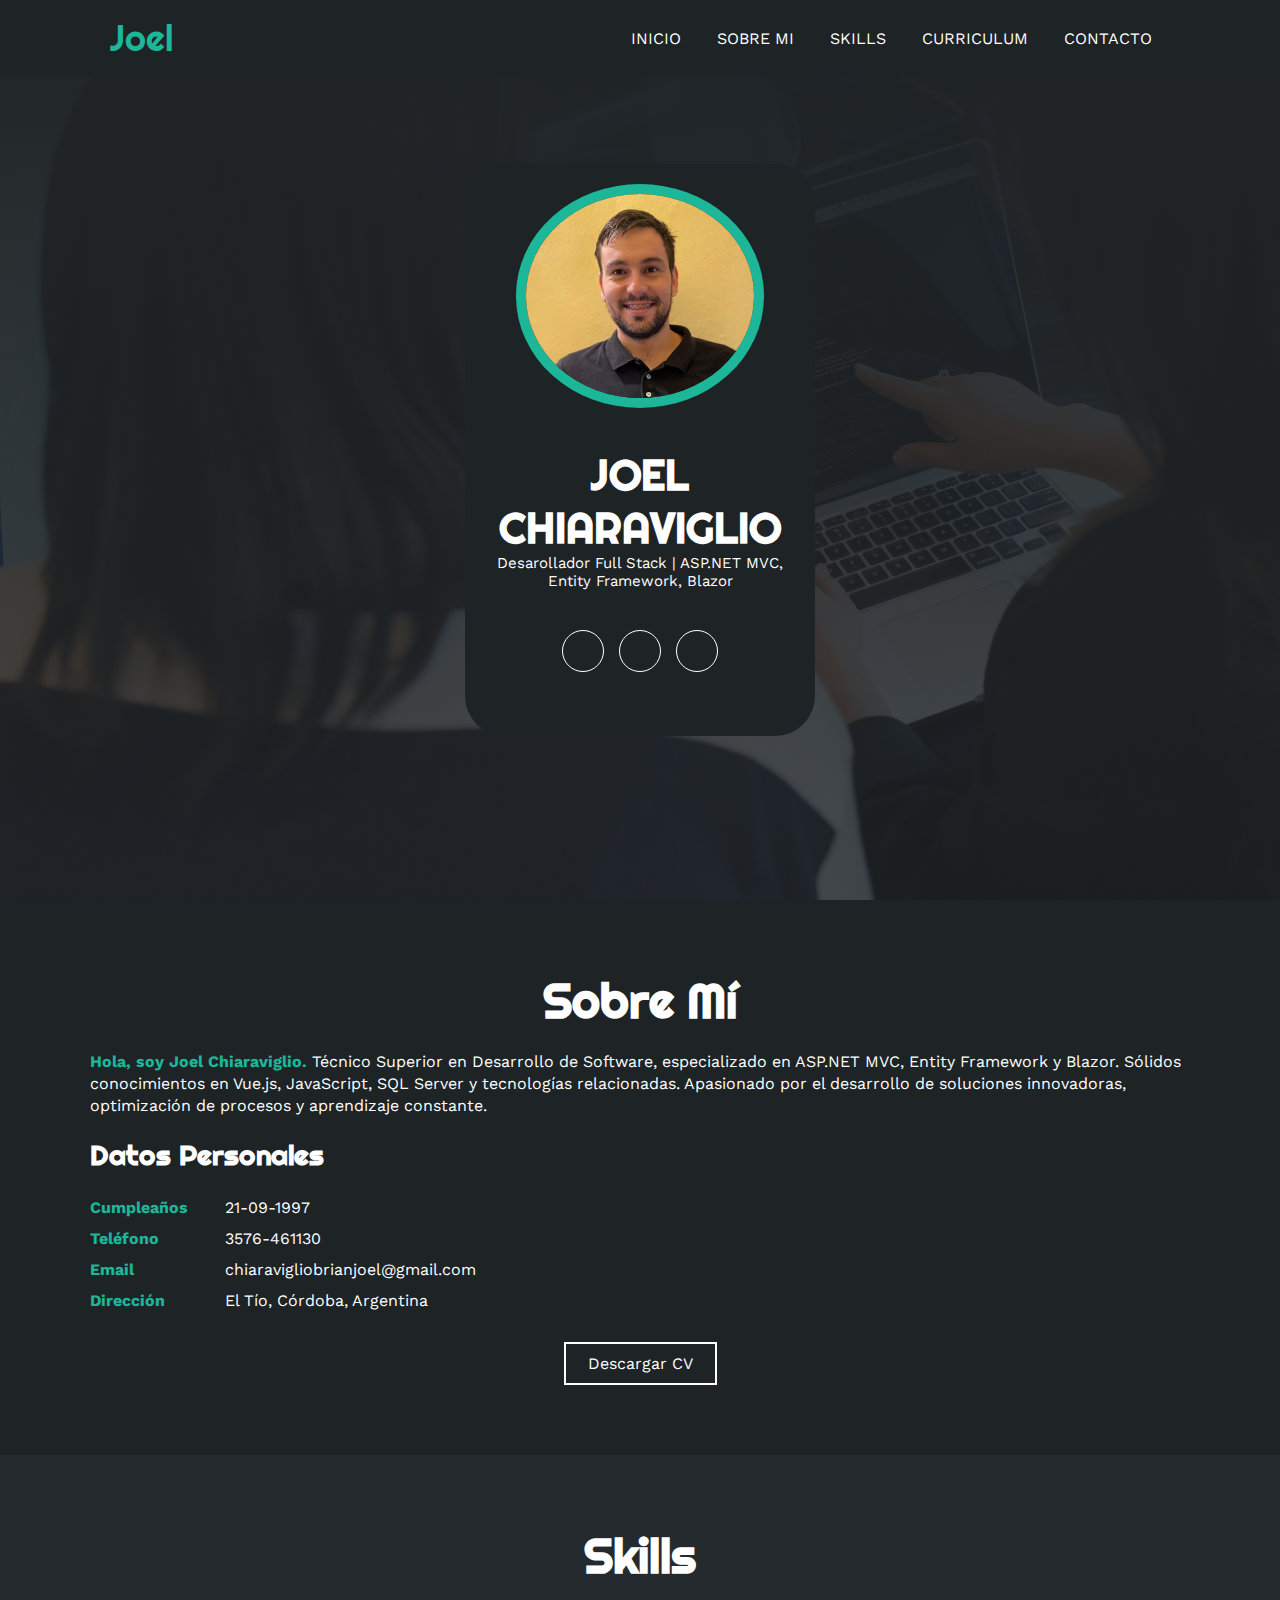
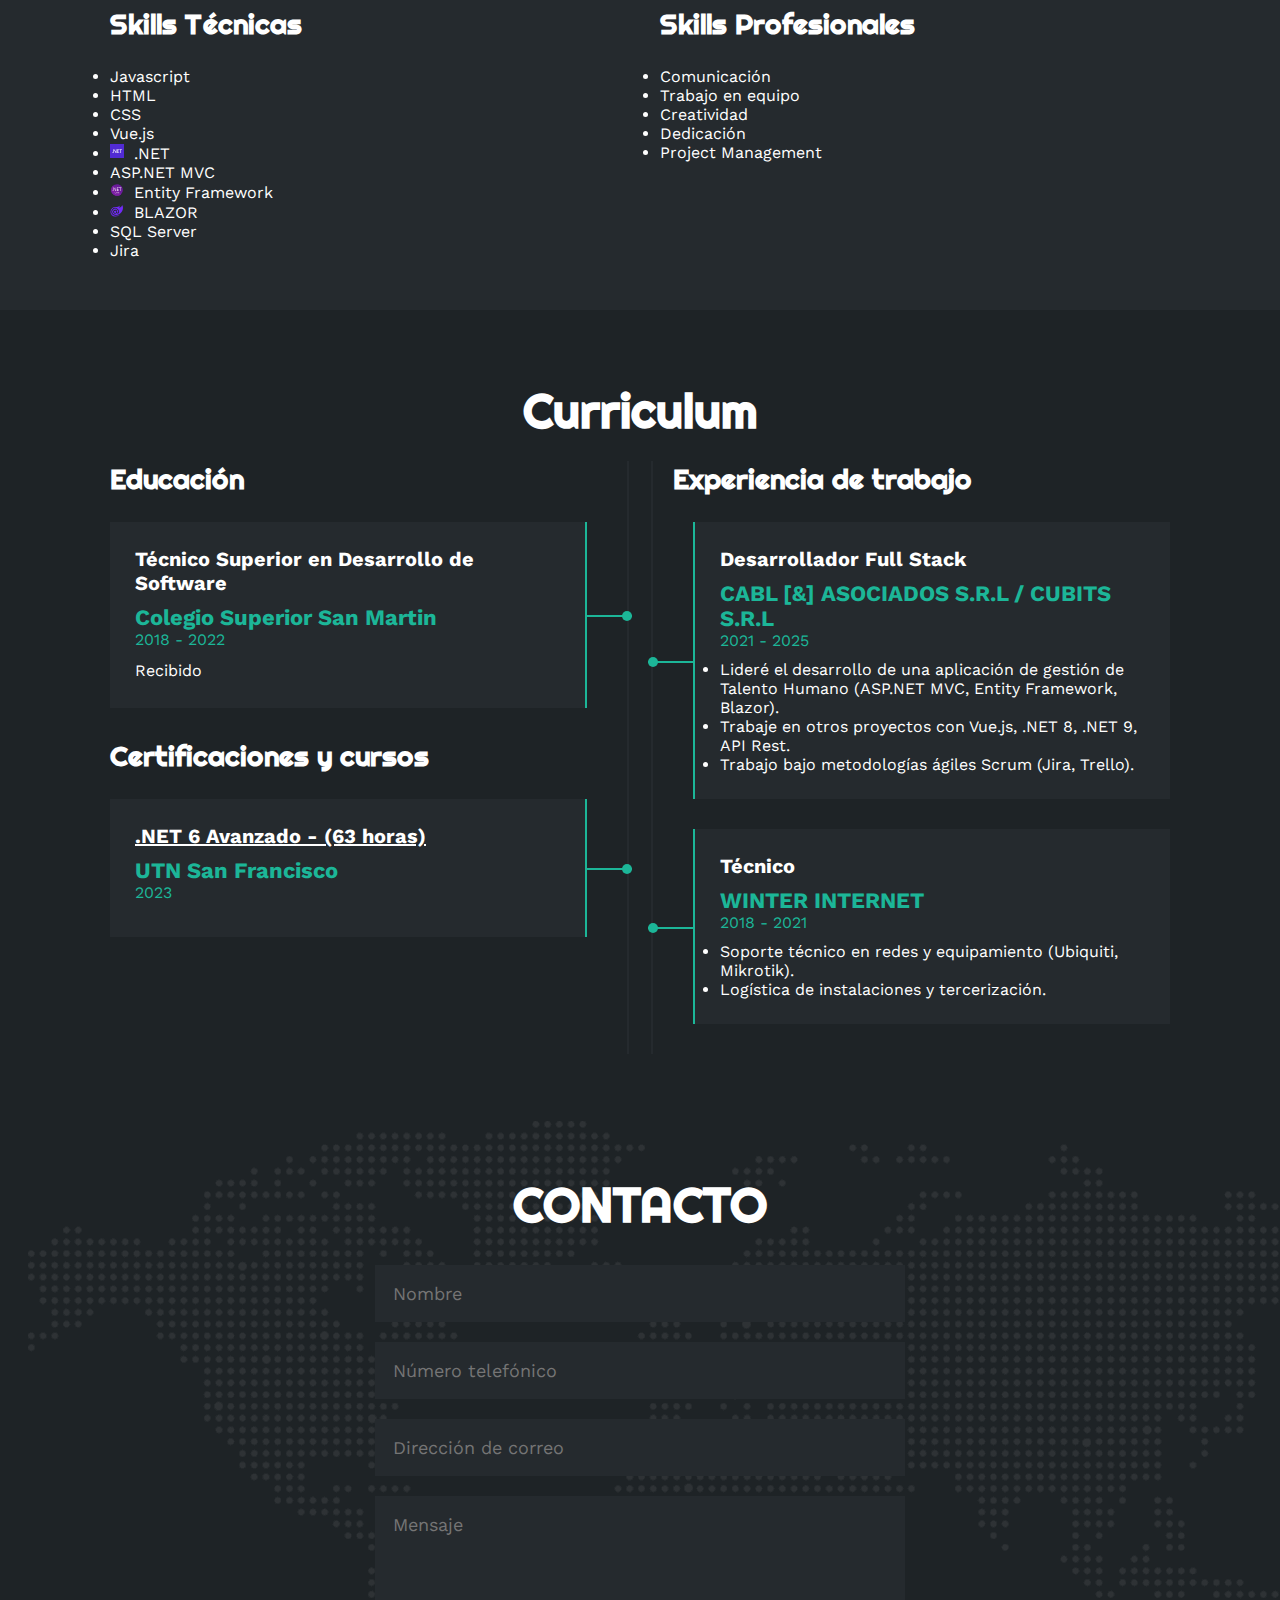
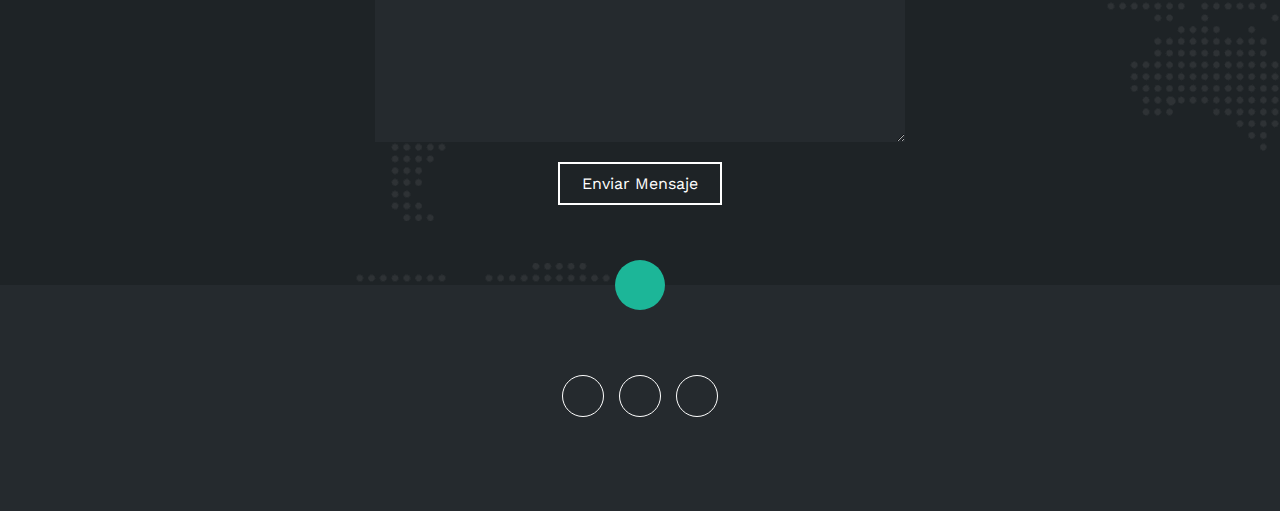
<file: index.html>
<!DOCTYPE html>
<html lang="es">
<head>
    <meta charset="UTF-8">
    <meta http-equiv="X-UA-Compatible" content="IE=edge">
    <meta name="viewport" content="width=device-width, initial-scale=1.0">
    <link rel="stylesheet" href="https://cdnjs.cloudflare.com/ajax/libs/font-awesome/6.1.2/css/all.min.css" integrity="sha512-1sCRPdkRXhBV2PBLUdRb4tMg1w2YPf37qatUFeS7zlBy7jJI8Lf4VHwWfZZfpXtYSLy85pkm9GaYVYMfw5BC1A==" crossorigin="anonymous" referrerpolicy="no-referrer" />
    <title>Joel Chiaraviglio</title>
    <link rel="stylesheet" href="estilo.css">
</head>
<body>
    <!-- MENU ENCABEZADO -->
    <div class="contenedor-header">
        <header>
            <div class="logo">
                <a href="#">Joel</a>
            </div>
            <nav id="nav">
                <ul>
                    <li><a href="#inicio" onclick="seleccionar()">INICIO</a></li>
                    <li><a href="#sobremi" onclick="seleccionar()">SOBRE MI</a></li>
                    <li><a href="#skills" onclick="seleccionar()">SKILLS</a></li>
                    <li><a href="#curriculum" onclick="seleccionar()">CURRICULUM</a></li>
                    <!-- <li><a href="#portfolio" onclick="seleccionar()">PORTFOLIO</a></li> -->
                    <li><a href="#contacto" onclick="seleccionar()">CONTACTO</a></li>
                </ul>
            </nav>
            <div class="nav-responsive" onclick="mostrarOcultarMenu()">
                <i class="fa-solid fa-bars"></i>
            </div>
        </header>
    </div>

    <!-- SECCION INICIO -->
    <section id="inicio" class="inicio">
        <div class="contenido-banner">
            <div class="contenedor-img">
                <img src="img/joel.jpg" alt="">
            </div>
            <h1>JOEL CHIARAVIGLIO</h1>
            <h2>Desarollador Full Stack | ASP.NET MVC, Entity Framework, Blazor</h2>
            <div class="redes">
                <a href="https://www.linkedin.com/in/brianjoelchiaraviglio/" target="_blank"><i class="fa-brands fa-linkedin-in"></i></a>
                <a href="mailto:chiaravigliobrianjoel@gmail.com"  target="_blank"><i class="fa fa-envelope"></i></a>
                <a href="https://wa.me/5493576461130?text=Hola Joel,%20te contacto desde ....%20Mi nombre es ..." target="_blank"><i class="fa-brands fa-whatsapp"></i></a>
            </div>
        </div>
    </section>

    <!-- SECCION SOBRE MI -->
    <section id="sobremi" class="sobremi">
        <div class="contenido-seccion">
            <h2>Sobre Mí</h2>
            <p><span>Hola, soy Joel Chiaraviglio.</span> Técnico Superior en Desarrollo de Software, especializado en ASP.NET MVC, Entity Framework y
                Blazor.
                Sólidos conocimientos en Vue.js, JavaScript, SQL Server y tecnologías relacionadas.
                Apasionado por el desarrollo de soluciones innovadoras, optimización de procesos y aprendizaje
                constante.</p>

            <div class="fila">
                <!-- datos personales -->
                <div class="col">
                    <h3>Datos Personales</h3>
                    <ul>
                        <li>
                            <strong><i class="fa fa-birthday-cake"></i> Cumpleaños</strong>
                            21-09-1997
                        </li>
                        <li>
                            <strong><i class="fa-brands fa-whatsapp"></i> Teléfono</strong>
                            3576-461130
                        </li>
                        <li>
                            <strong><i class="fa fa-envelope"></i> Email</strong>
                            chiaravigliobrianjoel@gmail.com
                        </li>
                        <li>
                            <strong><i class="fa fa-location-arrow"></i> Dirección</strong>
                            El Tío, Córdoba, Argentina
                        </li>
                    </ul>
                </div>
            </div>
            <a href="archivo/CV_Brian_Chiaraviglio.pdf" target="_blank" download class="sobremi-btn">
                Descargar CV <i class="fa-solid fa-download"></i>
                <span class="overlay"></span>
            </a>
        </div>
    </section>

    <!-- SECCION SKILLS -->
    <section class="skills" id="skills">
        <div class="contenido-seccion">
            <h2>Skills</h2>
            <div class="fila">
                <!-- Technical Skills -->
                <div class="col">
                    <h3>Skills Técnicas</h3>
                    <ul class="lista-skills">
                        <li><i class="fa-brands fa-js"></i> Javascript</li>
                        <li><i class="fa-brands fa-html5"></i> HTML</li>
                        <li><i class="fa-brands fa-css3-alt"></i> CSS</li>
                        <li><i class="fa-brands fa-vuejs"></i> Vue.js</li>
                        <li><img src="img/dotnet-logo.svg" class="icono-skill solid-icono">.NET</li>
                        <li><i class="fa-solid fa-code"></i> ASP.NET MVC</li>
                        <li><img src="img/framework.svg" class="icono-skill solid-icono">Entity Framework</li>
                        <li><img src="img/blazor.svg" class="icono-skill solid-icono">BLAZOR</li>
                        <li><i class="fa-solid fa-database"></i> SQL Server</li>
                        <li><i class="fa-brands fa-jira"></i> Jira</li>
                    </ul>
                </div>
                <!-- Professional Skills -->
                <div class="col">
                    <h3>Skills Profesionales</h3>
                    <ul class="lista-skills">
                        <li><i class="fa-solid fa-comments"></i> Comunicación</li>
                        <li><i class="fa-solid fa-people-group"></i> Trabajo en equipo</li>
                        <li><i class="fa-solid fa-lightbulb"></i> Creatividad</li>
                        <li><i class="fa-solid fa-heart"></i> Dedicación</li>
                        <li><i class="fa-solid fa-diagram-project"></i> Project Management</li>
                    </ul>
                </div>
            </div>
        </div>
    </section>
    
    <!-- SECCION CURRICULUM -->
    <section id="curriculum" class="curriculum">
        <div class="contenido-seccion">
            <h2>Curriculum</h2>
            <div class="fila">
                <div class="col izquierda">
                    <h3>Educación</h3>
                    <div class="item izq">
                        <h4>Técnico Superior en Desarrollo de Software</h4>
                        <span class="casa">Colegio Superior San Martin</span>
                        <span class="fecha">2018 - 2022</span>
                        <p>Recibido</p>
                        <div class="conectori">
                            <div class="circuloi"></div>
                        </div>
                    </div>

                    <h3>Certificaciones y cursos</h3>
                    <div class="item izq">
                        <h4><a style="color: white" href="https://drive.google.com/file/d/1vWMPXABrruuvr0_-Pjru82lmE4bqbIQQ/view" target="_blank">.NET 6 Avanzado - (63 horas)</a></h4>
                        <span class="casa">UTN San Francisco </span>
                        <span class="fecha">2023</span>
                        <div class="conectori">
                            <div class="circuloi"></div>
                        </div>
                    </div>
                </div>

                <div class="col derecha">
                    <h3>Experiencia de trabajo</h3>
                    <div class="item der">
                        <h4>Desarrollador Full Stack</h4>
                        <span class="casa">CABL [&] ASOCIADOS S.R.L / CUBITS S.R.L</span>
                        <span class="fecha">2021 - 2025</span>
                        <p>
                            <ul>
                                <li>Lideré el desarrollo de una aplicación de gestión de Talento Humano (ASP.NET MVC, Entity
                                Framework, Blazor).</li>
                                <li>Trabaje en otros proyectos con Vue.js, .NET 8, .NET 9, API Rest.</li>
                                <li>Trabajo bajo metodologías ágiles Scrum (Jira, Trello).</li>
                            </ul>
                        </p>
                        <div class="conectord">
                            <div class="circulod"></div>
                        </div>
                    </div>
                    <div class="item der">
                        <h4>Técnico</h4>
                        <span class="casa">WINTER INTERNET</span>
                        <span class="fecha">2018 - 2021</span>
                        <p>
                            <ul>
                                <li>Soporte técnico en redes y equipamiento (Ubiquiti, Mikrotik).</li>
                                <li>Logística de instalaciones y tercerización.</li>
                            </ul>
                        </p>
                        <div class="conectord">
                            <div class="circulod"></div>
                        </div>
                    </div>
                </div>
            </div>
        </div>
    </section>

    <!-- SECCION PORTFOLIO -->
    <!-- <section id="portfolio" class="portfolio">
        <div class="contenido-seccion">
            <h2>PORTFOLIO</h2>
            <div class="galeria">
                <div class="proyecto">
                    <img src="img/p1.jpg" alt="">
                    <div class="overlay">
                        <h3>Diseño Creativo</h3>
                        <p>Fotografía</p>
                    </div>
                </div>
                <div class="proyecto">
                    <img src="img/p2.jpg" alt="">
                    <div class="overlay">
                        <h3>Diseño Creativo</h3>
                        <p>Fotografía</p>
                    </div>
                </div>
                <div class="proyecto">
                    <img src="img/p3.jpg" alt="">
                    <div class="overlay">
                        <h3>Diseño Creativo</h3>
                        <p>Fotografía</p>
                    </div>
                </div>
                <div class="proyecto">
                    <img src="img/p4.jpg" alt="">
                    <div class="overlay">
                        <h3>Diseño Creativo</h3>
                        <p>Fotografía</p>
                    </div>
                </div>
                <div class="proyecto">
                    <img src="img/p5.jpg" alt="">
                    <div class="overlay">
                        <h3>Diseño Creativo</h3>
                        <p>Fotografía</p>
                    </div>
                </div>
                <div class="proyecto">
                    <img src="img/p6.jpg" alt="">
                    <div class="overlay">
                        <h3>Diseño Creativo</h3>
                        <p>Fotografía</p>
                    </div>
                </div>
            </div>
        </div>
    </section> -->

    <!-- SECCION CONTACTO -->
    <section id="contacto" class="contacto">
        <div class="contenido-seccion">
            <h2>CONTACTO</h2>
            <div class="fila">
                <div class="col">
                    <form id="miFormulario" action="https://formsubmit.co/chiaravigliobrianjoel@gmail.com" method="POST">
                        <input type="text" placeholder="Nombre" name="nombre" required>
                        <input type="tel" placeholder="Número telefónico" name="telefono" required>
                        <input type="email" placeholder="Dirección de correo" name="email" required>
                        <textarea name="mensaje" id="" cols="30" rows="10" placeholder="Mensaje" required></textarea>
                        <button type="submit"> Enviar Mensaje <i class="fa-solid fa-paper-plane"></i>
                            <span class="overlay"></span>
                        </button>
                    </form>
                    <div id="mensaje-enviado" style="display:none; color: green; "><strong>¡Mensaje enviado correctamente!</strong></div>
                    <div id="mensaje-error" style="display:none; color: red;">Hubo un error al enviar el mensaje.</div>
                </div>
            </div>
        </div>
    </section>

    <!-- footer -->
    <footer>
        <a href="#inicio" class="arriba">
            <i class="fa-solid fa-angles-up"></i>
        </a>
        <div class="redes">
            <a href="https://www.linkedin.com/in/brianjoelchiaraviglio/" target="_blank"><i class="fa-brands fa-linkedin-in"></i></a>
            <a href="mailto:chiaravigliobrianjoel@gmail.com"  target="_blank"><i class="fa fa-envelope"></i></a>
            <a href="https://wa.me/5493576461130?text=Hola Joel,%20te contacto desde ....%20Mi nombre es ..." target="_blank">
                <i class="fa-brands fa-whatsapp"></i>
            </a>
        </div>
    </footer>

    <script src="script.js">
    </script>
</body>
</html>
</file>
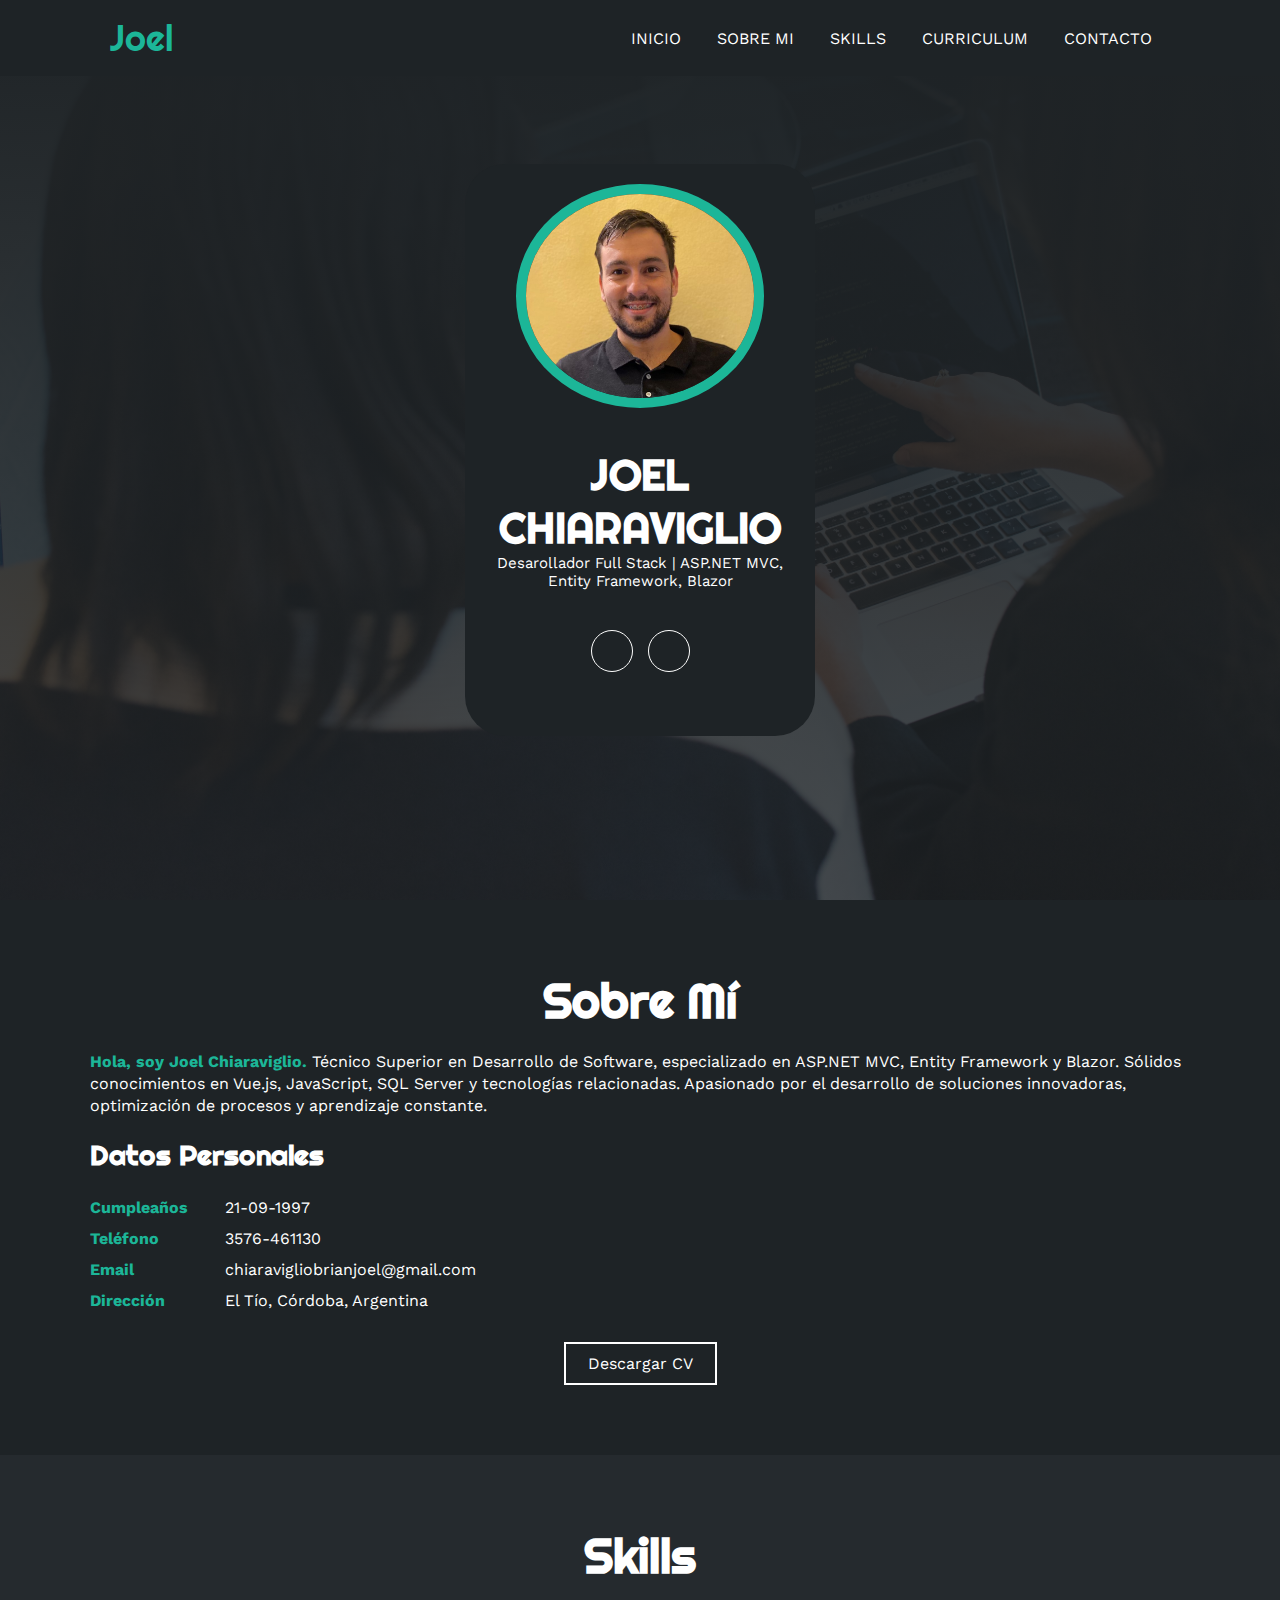
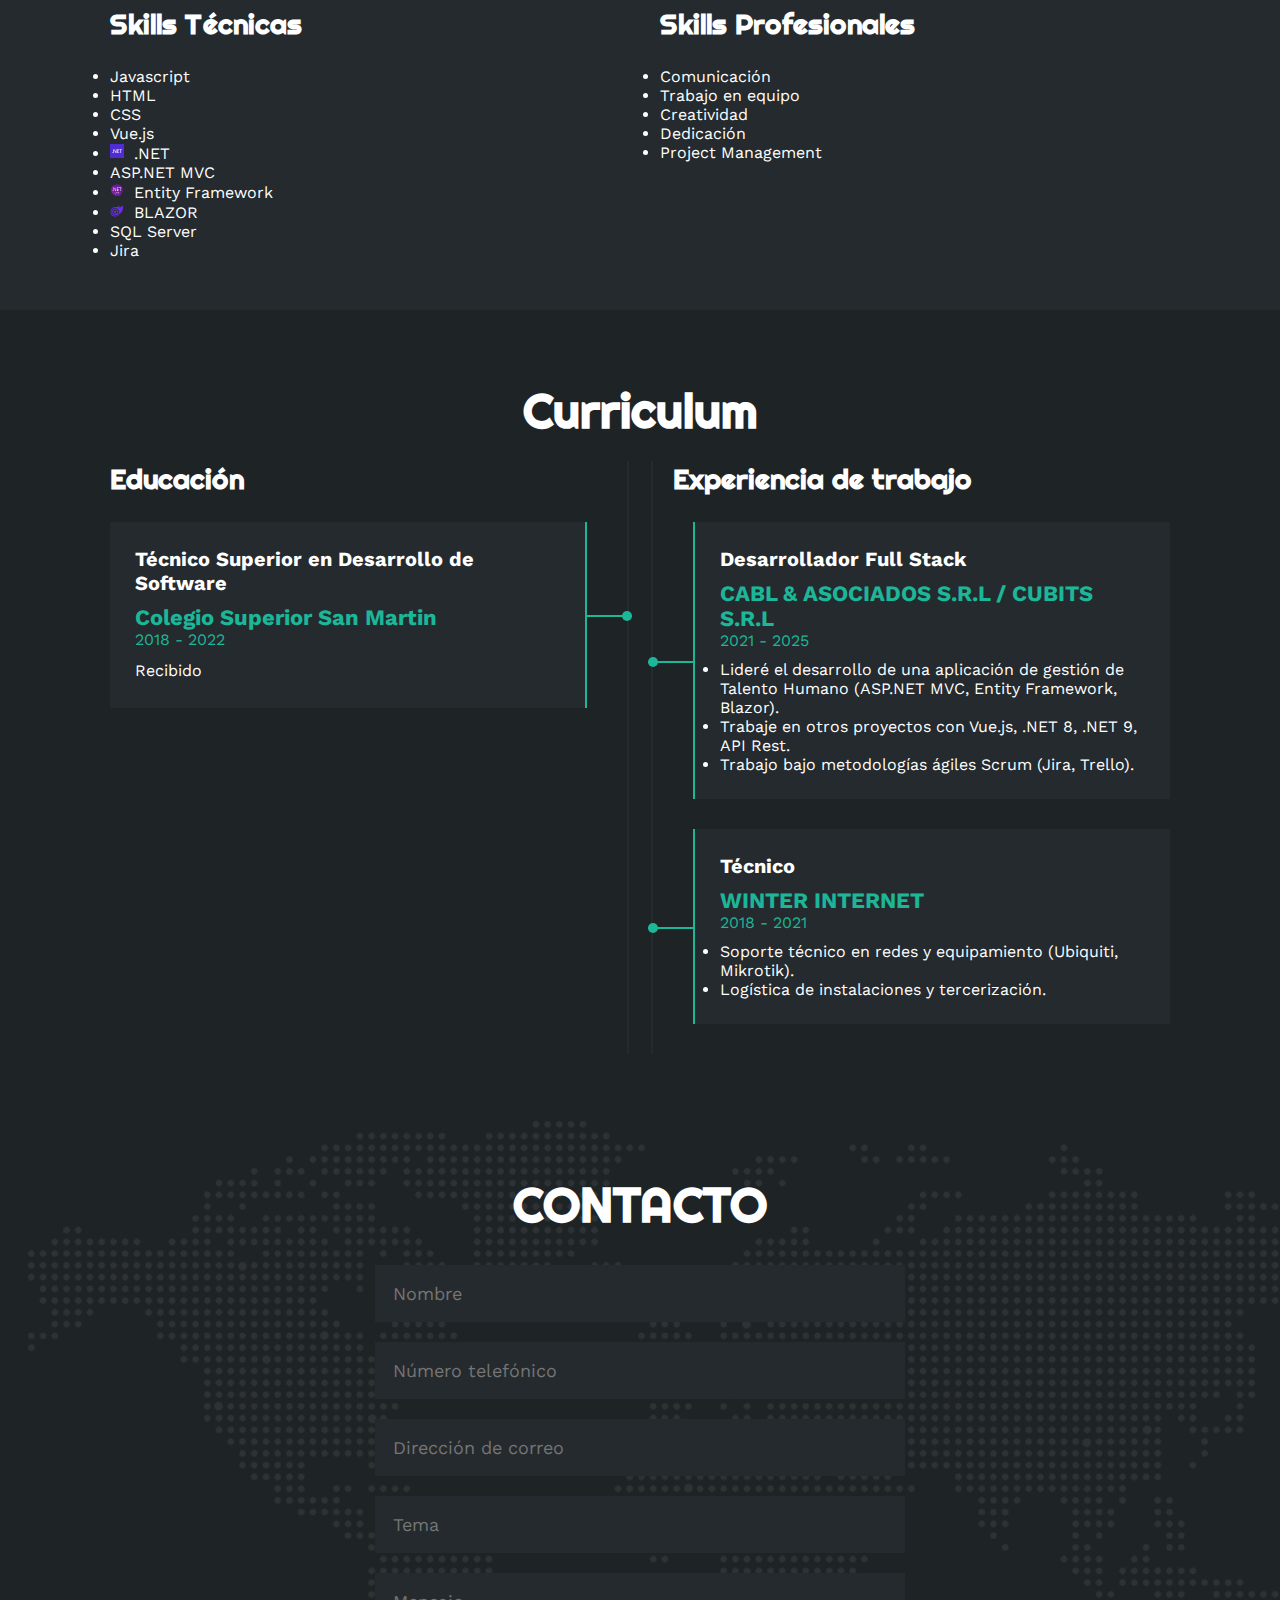
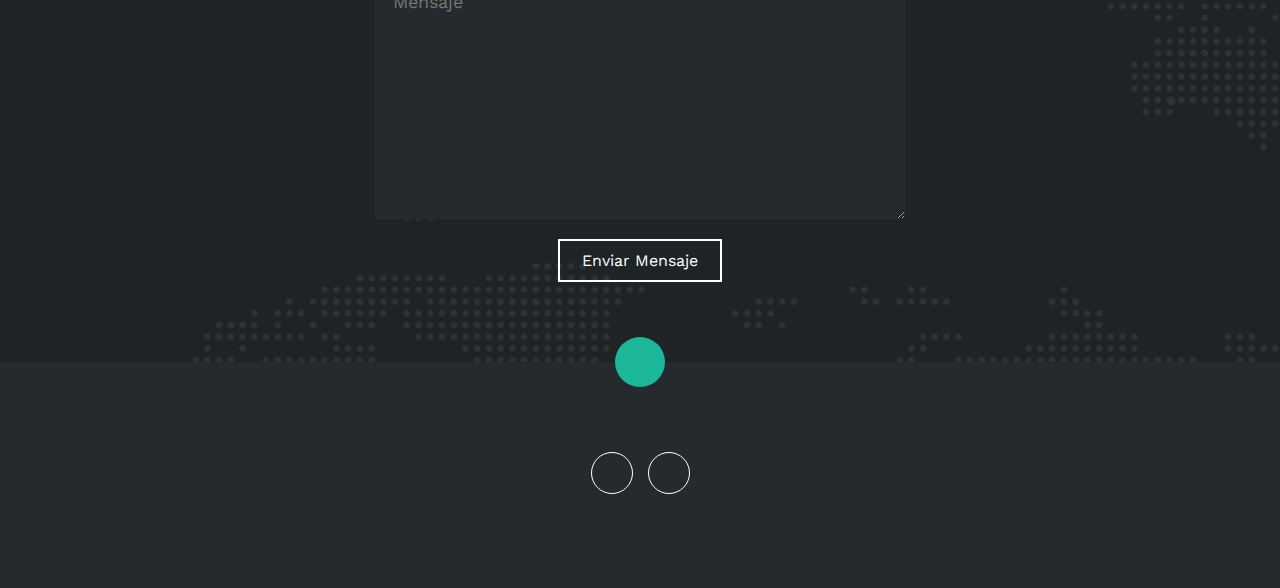
<file: portfolio-joel/index.html>
<!DOCTYPE html>
<html lang="es">
<head>
    <meta charset="UTF-8">
    <meta http-equiv="X-UA-Compatible" content="IE=edge">
    <meta name="viewport" content="width=device-width, initial-scale=1.0">
    <link rel="stylesheet" href="https://cdnjs.cloudflare.com/ajax/libs/font-awesome/6.1.2/css/all.min.css" integrity="sha512-1sCRPdkRXhBV2PBLUdRb4tMg1w2YPf37qatUFeS7zlBy7jJI8Lf4VHwWfZZfpXtYSLy85pkm9GaYVYMfw5BC1A==" crossorigin="anonymous" referrerpolicy="no-referrer" />
    <title>Joel Chiaraviglio</title>
    <link rel="stylesheet" href="estilo.css">
</head>
<body>
    <!-- MENU ENCABEZADO -->
    <div class="contenedor-header">
        <header>
            <div class="logo">
                <a href="#">Joel</a>
            </div>
            <nav id="nav">
                <ul>
                    <li><a href="#inicio" onclick="seleccionar()">INICIO</a></li>
                    <li><a href="#sobremi" onclick="seleccionar()">SOBRE MI</a></li>
                    <li><a href="#skills" onclick="seleccionar()">SKILLS</a></li>
                    <li><a href="#curriculum" onclick="seleccionar()">CURRICULUM</a></li>
                    <!-- <li><a href="#portfolio" onclick="seleccionar()">PORTFOLIO</a></li> -->
                    <li><a href="#contacto" onclick="seleccionar()">CONTACTO</a></li>
                </ul>
            </nav>
            <div class="nav-responsive" onclick="mostrarOcultarMenu()">
                <i class="fa-solid fa-bars"></i>
            </div>
        </header>
    </div>

    <!-- SECCION INICIO -->
    <section id="inicio" class="inicio">
        <div class="contenido-banner">
            <div class="contenedor-img">
                <img src="img/joel.jpg" alt="">
            </div>
            <h1>JOEL CHIARAVIGLIO</h1>
            <h2>Desarollador Full Stack | ASP.NET MVC, Entity Framework, Blazor</h2>
            <div class="redes">
                <a href="https://www.linkedin.com/in/brianjoelchiaraviglio/" target="_blank"><i class="fa-brands fa-linkedin-in"></i></a>
                <a href="mailto:chiaravigliobrianjoel@gmail.com"  target="_blank"><i class="fa fa-envelope"></i></a>
            </div>
        </div>
    </section>

    <!-- SECCION SOBRE MI -->
    <section id="sobremi" class="sobremi">
        <div class="contenido-seccion">
            <h2>Sobre Mí</h2>
            <p><span>Hola, soy Joel Chiaraviglio.</span> Técnico Superior en Desarrollo de Software, especializado en ASP.NET MVC, Entity Framework y
                Blazor.
                Sólidos conocimientos en Vue.js, JavaScript, SQL Server y tecnologías relacionadas.
                Apasionado por el desarrollo de soluciones innovadoras, optimización de procesos y aprendizaje
                constante.</p>

            <div class="fila">
                <!-- datos personales -->
                <div class="col">
                    <h3>Datos Personales</h3>
                    <ul>
                        <li>
                            <strong><i class="fa fa-birthday-cake"></i> Cumpleaños</strong>
                            21-09-1997
                        </li>
                        <li>
                            <strong><i class="fa-brands fa-whatsapp"></i> Teléfono</strong>
                            3576-461130
                        </li>
                        <li>
                            <strong><i class="fa fa-envelope"></i> Email</strong>
                            chiaravigliobrianjoel@gmail.com
                        </li>
                        <li>
                            <strong><i class="fa fa-location-arrow"></i> Dirección</strong>
                            El Tío, Córdoba, Argentina
                        </li>
                    </ul>
                </div>
            </div>
            <a href="archivo/CV_Brian_Chiaraviglio.pdf" target="_blank" download class="sobremi-btn">
                Descargar CV <i class="fa-solid fa-download"></i>
                <span class="overlay"></span>
            </a>
        </div>
    </section>

    <!-- SECCION SKILLS -->
    <section class="skills" id="skills">
        <div class="contenido-seccion">
            <h2>Skills</h2>
            <div class="fila">
                <!-- Technical Skills -->
                <div class="col">
                    <h3>Skills Técnicas</h3>
                    <ul class="lista-skills">
                        <li><i class="fa-brands fa-js"></i> Javascript</li>
                        <li><i class="fa-brands fa-html5"></i> HTML</li>
                        <li><i class="fa-brands fa-css3-alt"></i> CSS</li>
                        <li><i class="fa-brands fa-vuejs"></i> Vue.js</li>
                        <li><img src="img/dotnet-logo.svg" class="icono-skill solid-icono">.NET</li>
                        <li><i class="fa-solid fa-code"></i> ASP.NET MVC</li>
                        <li><img src="img/framework.svg" class="icono-skill solid-icono">Entity Framework</li>
                        <li><img src="img/blazor.svg" class="icono-skill solid-icono">BLAZOR</li>
                        <li><i class="fa-solid fa-database"></i> SQL Server</li>
                        <li><i class="fa-brands fa-jira"></i> Jira</li>
                    </ul>
                </div>
                <!-- Professional Skills -->
                <div class="col">
                    <h3>Skills Profesionales</h3>
                    <ul class="lista-skills">
                        <li><i class="fa-solid fa-comments"></i> Comunicación</li>
                        <li><i class="fa-solid fa-people-group"></i> Trabajo en equipo</li>
                        <li><i class="fa-solid fa-lightbulb"></i> Creatividad</li>
                        <li><i class="fa-solid fa-heart"></i> Dedicación</li>
                        <li><i class="fa-solid fa-diagram-project"></i> Project Management</li>
                    </ul>
                </div>
            </div>
        </div>
    </section>
    
    <!-- SECCION CURRICULUM -->
    <section id="curriculum" class="curriculum">
        <div class="contenido-seccion">
            <h2>Curriculum</h2>
            <div class="fila">
                <div class="col izquierda">
                    <h3>Educación</h3>
                    <div class="item izq">
                        <h4>Técnico Superior en Desarrollo de Software</h4>
                        <span class="casa">Colegio Superior San Martin</span>
                        <span class="fecha">2018 - 2022</span>
                        <p>Recibido</p>
                        <div class="conectori">
                            <div class="circuloi"></div>
                        </div>
                    </div>
                </div>

                <div class="col derecha">
                    <h3>Experiencia de trabajo</h3>
                    <div class="item der">
                        <h4>Desarrollador Full Stack</h4>
                        <span class="casa">CABL & ASOCIADOS S.R.L / CUBITS S.R.L</span>
                        <span class="fecha">2021 - 2025</span>
                        <p>
                            <ul>
                                <li>Lideré el desarrollo de una aplicación de gestión de Talento Humano (ASP.NET MVC, Entity
                                Framework, Blazor).</li>
                                <li>Trabaje en otros proyectos con Vue.js, .NET 8, .NET 9, API Rest.</li>
                                <li>Trabajo bajo metodologías ágiles Scrum (Jira, Trello).</li>
                            </ul>
                        </p>
                        <div class="conectord">
                            <div class="circulod"></div>
                        </div>
                    </div>
                    <div class="item der">
                        <h4>Técnico</h4>
                        <span class="casa">WINTER INTERNET</span>
                        <span class="fecha">2018 - 2021</span>
                        <p>
                            <ul>
                                <li>Soporte técnico en redes y equipamiento (Ubiquiti, Mikrotik).</li>
                                <li>Logística de instalaciones y tercerización.</li>
                            </ul>
                        </p>
                        <div class="conectord">
                            <div class="circulod"></div>
                        </div>
                    </div>
                </div>
            </div>
        </div>
    </section>

    <!-- SECCION PORTFOLIO -->
    <!-- <section id="portfolio" class="portfolio">
        <div class="contenido-seccion">
            <h2>PORTFOLIO</h2>
            <div class="galeria">
                <div class="proyecto">
                    <img src="img/p1.jpg" alt="">
                    <div class="overlay">
                        <h3>Diseño Creativo</h3>
                        <p>Fotografía</p>
                    </div>
                </div>
                <div class="proyecto">
                    <img src="img/p2.jpg" alt="">
                    <div class="overlay">
                        <h3>Diseño Creativo</h3>
                        <p>Fotografía</p>
                    </div>
                </div>
                <div class="proyecto">
                    <img src="img/p3.jpg" alt="">
                    <div class="overlay">
                        <h3>Diseño Creativo</h3>
                        <p>Fotografía</p>
                    </div>
                </div>
                <div class="proyecto">
                    <img src="img/p4.jpg" alt="">
                    <div class="overlay">
                        <h3>Diseño Creativo</h3>
                        <p>Fotografía</p>
                    </div>
                </div>
                <div class="proyecto">
                    <img src="img/p5.jpg" alt="">
                    <div class="overlay">
                        <h3>Diseño Creativo</h3>
                        <p>Fotografía</p>
                    </div>
                </div>
                <div class="proyecto">
                    <img src="img/p6.jpg" alt="">
                    <div class="overlay">
                        <h3>Diseño Creativo</h3>
                        <p>Fotografía</p>
                    </div>
                </div>
            </div>
        </div>
    </section> -->

    <!-- SECCION CONTACTO -->
    <section id="contacto" class="contacto">
        <div class="contenido-seccion">
            <h2>CONTACTO</h2>
            <div class="fila">
                <div class="col">
                    <form action="enviar_correo.php" method="post">
                        <input type="text" placeholder="Nombre" name="nombre">
                        <input type="tel" placeholder="Número telefónico" name="telefono">
                        <input type="email" placeholder="Dirección de correo" name="email">
                        <input type="text" placeholder="Tema" name="tema">
                        <textarea name="mensaje" id="" cols="30" rows="10" placeholder="Mensaje"></textarea>
                        <button type="submit"> Enviar Mensaje <i class="fa-solid fa-paper-plane"></i>
                            <span class="overlay"></span>
                        </button>
                    </form>
                </div>
            </div>
        </div>
    </section>

    <!-- footer -->
    <footer>
        <a href="#inicio" class="arriba">
            <i class="fa-solid fa-angles-up"></i>
        </a>
        <div class="redes">
            <a href="https://www.linkedin.com/in/brianjoelchiaraviglio/" target="_blank"><i class="fa-brands fa-linkedin-in"></i></a>
            <a href="mailto:chiaravigliobrianjoel@gmail.com"  target="_blank"><i class="fa fa-envelope"></i></a>
        </div>
    </footer>

    <script src="script.js"></script>
</body>
</html>
</file>
<file: estilo.css>
@import url('https://fonts.googleapis.com/css2?family=Righteous&family=Work+Sans:wght@100;300;400;600;800&display=swap');
*{
    box-sizing: border-box;
    font-family: 'Work Sans';
    margin: 0;
    padding: 0;
}
html{
    /* me permite deslizar cuando hago clic en los links del menu */
    scroll-behavior: smooth;
}
/* MENU */
.contenedor-header{
    background: #1e2326;
    position: fixed;
    width: 100%;
    top: 0;
    left: 0;
    z-index: 99;
}
.contenedor-header header{
    max-width: 1100px;
    margin: auto;
    display: flex;
    justify-content: space-between;
    align-items: center;
    padding: 15px 20px;
}
.contenedor-header header .logo a{
    font-family: 'Righteous';
    font-size: 36px;
    color: #1CB698;
    text-decoration: none;
}
.contenedor-header header ul{
    display: flex;
    list-style: none;
}
.contenedor-header header nav ul li a{
    text-align: none;
    color: #fff;
    margin: 0 15px;
    padding: 3px;
    transition: .5s;
    text-decoration: none;
}
.contenedor-header header nav ul li a:hover{
    color: #1CB698;
}
.nav-responsive{
    background-color: #1CB698;
    color:#fff;
    padding: 5px 10px;
    border-radius: 5px;
    cursor: pointer;
    display: none;
}
/* SECCION I N I C I O */
.inicio{
    background: linear-gradient(to top, rgba(30,35,38,.8), rgba(30,35,38,1)),
    url(img/fondo.jpg);
    background-size: cover;
    height: 100vh;
    color: #fff;
    display: flex;
    align-items: center;
}
.inicio .contenido-banner{
    padding: 20px;
    background-color: #1e2326;
    max-width: 350px;
    margin: auto;
    text-align: center;
    border-radius: 40px;
}
.inicio .contenido-banner img{
    margin-top: 40px;
    border: 10px solid #1CB698;
    display: block;
    width: 80%;
    margin: auto;
    border-radius: 100%;
}
.inicio .contenido-banner h1{
    margin-top: 40px;
    font-size: 42px;
    font-family: 'Righteous';
}
.inicio .contenido-banner h2{
    font-size: 15px;
    font-weight: normal;
}
.inicio .contenido-banner .redes a{
    color: #fff;
    display: inline-block;
    text-decoration: none;
    border: 1px solid #fff;
    border-radius: 100%;
    width: 42px;
    height: 42px;
    line-height: 42px;
    margin: 40px 5px;
    font-size: 20px;
    transition: .3s;
}
.inicio .contenido-banner .redes a:hover{
    background-color: #1CB698;
}
.sobremi{
    background-color: #1e2326;
    color: #fff;
    padding: 50px 20px;
}
.sobremi .contenido-seccion{
    max-width: 1100px;
    margin: auto;
}
.sobremi h2{
    font-size: 48px;
    font-family: 'Righteous';
    text-align: center;
    padding: 20px 0;

}
.sobremi .contenido-seccion p{
    font: 18px;
    line-height: 22px;
    margin-bottom: 20px;
}
.sobremi .contenido-seccion p span{
    color: #1CB698;
    font-weight: bold;
}
.sobremi .fila{
    display: flex;
}
.sobremi .fila .col
{
    width: 50%;
}
.sobremi .fila .col h3{
    font-size: 28px;
    font-family: 'Righteous';
    margin-bottom: 25px;
}
.sobremi .fila .col ul{
    list-style: none;
}
.sobremi .fila .col ul li{
    margin: 12px 0;
}
.sobremi .fila .col ul li strong{
    display: inline-block;
    color: #1CB698;
    width: 130px;
}
.sobremi .fila .col ul li span{
    background-color: #1CB698;
    padding: 3px;
    font-weight: bold;
    border-radius: 5px;
}
.sobremi .fila .col .contenedor-intereses{
    display: flex;
    flex-wrap: wrap;
}
.sobremi .fila .col .contenedor-intereses .interes{
    width: 100px;
    height: 100px;
    background-color: #252A2E;
    border-radius: 10px;
    margin: 0 15px 15px 0;
    display: flex;
    flex-direction: column;
    align-items: center;
    justify-content: center;
    transition: .3s;
}.sobremi .fila .col .contenedor-intereses .interes:hover{
    background-color: #1CB698;
}
.sobremi .fila .col .contenedor-intereses .interes i{
    font-size: 30px;
    margin-bottom: 10px;
}

.sobremi-btn {
    cursor: pointer;
    background-color: transparent;
    border: 2px solid #fff;
    width: fit-content;
    display: block;
    margin: 20px auto;
    padding: 10px 22px;
    font-size: 16px;
    color: #fff;
    position: relative;
    z-index: 10;
    text-decoration: none; /* quitar subrayado */
}

.sobremi-btn .overlay {
    position: absolute;
    top: 0;
    left: 0;
    width: 0;
    height: 100%;
    background-color: #1CB698;
    z-index: -1;
    transition: 1s;
}

.sobremi-btn:hover .overlay {
    width: 100%;
}


/* SECCION S K I L L S */
.skills{
    background-color: #252A2E;
    color: #fff;
    padding: 50px 20px;
}
.skills .contenido-seccion{
    max-width: 1100px;
    margin: auto;
}
.skills h2{
    font-size: 48px;
    font-family: 'Righteous';
    text-align: center;
    padding: 20px 0;

}
.skills .fila{
    display: flex;
}
.skills .fila .col{
    width: 50%;
    padding: 0 20px;
}
.skills .fila .col h3{
    font-size: 28px;
    font-family: 'Righteous';
    margin-bottom: 25px;
}
.skills .skill > span{
    font-weight: bold;
    display: block;
    margin-bottom: 10px;
}
.skills .skill .barra-skill{
    height: 8px;
    width: 80%;
    background-color: #131517;
    position: relative;
    margin-bottom: 30px;
}
.skills .skill .progreso{
    background-color: #1CB698;
    position: absolute;
    top: 0;
    left: 0;
    height: 8px;
}

.icono-skill {
  width: 14px;
  height: 16px;
  margin-right: 10px;
}

.skills .skill .barra-skill span{
    position: absolute;
    height: 40px;
    width: 40px;
    background-color: #1CB698;
    border-radius: 50px;
    line-height: 40px;
    text-align: center;
    top: -17px;
    right: -15px;
    font-size: 14px;
}
/* Estas clases se agregaran dinamicamente mediante javascript */
.skills .skill .javascript{
    width: 0%;
    animation: 2s javascript forwards;
}
@keyframes javascript {
    0%{width: 0%;}
    100%{width: 75%;}
}

.skills .skill .htmlcss{
    width: 0%;
    animation: 2s htmlcss forwards;
}
@keyframes htmlcss {
    0%{width: 0%;}
    100%{width: 89%;}
}

.skills .skill .photoshop{
    width: 0%;
    animation: 2s photoshop forwards;
}
@keyframes photoshop {
    0%{width: 0%;}
    100%{width: 95%;}
}

.skills .skill .wordpress{
    width: 0%;
    animation: 2s wordpress forwards;
}
@keyframes wordpress {
    0%{width: 0%;}
    100%{width: 81%;}
}

.skills .skill .drupal{
    width: 0%;
    animation: 2s drupal forwards;
}
@keyframes drupal {
    0%{width: 0%;}
    100%{width: 55%;}
}

.skills .skill .comunicacion{
    width: 0%;
    animation: 2s comunicacion forwards;
}
@keyframes comunicacion {
    0%{width: 0%;}
    100%{width: 80%;}
}

.skills .skill .trabajo{
    width: 0%;
    animation: 2s trabajo forwards;
}
@keyframes trabajo {
    0%{width: 0%;}
    100%{width: 70%;}
}

.skills .skill .creatividad{
    width: 0%;
    animation: 2s creatividad forwards;
}
@keyframes creatividad {
    0%{width: 0%;}
    100%{width: 99%;}
}

.skills .skill .dedicacion{
    width: 0%;
    animation: 2s dedicacion forwards;
}
@keyframes dedicacion {
    0%{width: 0%;}
    100%{width: 65%;}
}

.skills .skill .proyect{
    width: 0%;
    animation: 2s proyect forwards;
}
@keyframes proyect {
    0%{width: 0%;}
    100%{width: 94%;}
}
/* SECCION CURRICULUM */
.curriculum{
    background-color: #1e2326;
    color: #fff;
    padding: 50px 20px;
}
.curriculum .contenido-seccion{
    max-width: 1100px;
    margin: auto;
}
.curriculum h2{
    font-size: 48px;
    font-family: 'Righteous';
    text-align: center;
    padding: 20px 0;

}
.curriculum .fila{
    display: flex;
    justify-content: space-between;
}
.curriculum .fila .col{
    width: 49%;
    padding: 0 20px;
}
.curriculum .fila .col h3{
    font-size: 28px;
    font-family: 'Righteous';
    margin-bottom: 25px;
}
.curriculum .fila .izquierda{
    border-right: 2px solid #252A2E;
}
.curriculum .fila .derecha{
    border-left: 2px solid #252A2E;
}
.curriculum .fila .item{
    padding: 25px;
    margin-bottom: 30px;
    background-color: #252A2E;
    position: relative;
}
.curriculum .fila .item h4{
    font-size: 20px;
    margin-bottom: 10px;
}
.curriculum .fila .item .casa{
    color: #1CB698;
    font-size: 22px;
    font-weight: bold;
    display: block;
}
.curriculum .fila .item .fecha{
    display: block;
    color: #1CB698;
    margin-bottom: 10px;
}
.curriculum .fila .item p{
    line-height: 24px;
}
.curriculum .fila .izq{
    border-right: 2px solid #1CB698;
    margin-right: 20px;
}
.curriculum .fila .der{
    border-left: 2px solid #1CB698;
    margin-left: 20px;
}
.curriculum .fila .item .conectori{
    height: 2px;
    background-color: #1CB698;
    width: 47px;
    position: absolute;
    top: 50%;
    right: -47px;
    z-index: 5;
}
.curriculum .fila .item .conectori .circuloi{
    display: block;
    height: 10px;
    width: 10px;
    border-radius: 50%;
    background-color: #1CB698;
    float: right;
    position: relative;
    bottom: 4px;
}
.curriculum .fila .item .conectord{
    height: 2px;
    background-color: #1CB698;
    width: 47px;
    position: absolute;
    top: 50%;
    left: -47px;
    z-index: 5;
}
.curriculum .fila .item .conectord .circulod{
    display: block;
    height: 10px;
    width: 10px;
    border-radius: 50%;
    background-color: #1CB698;
    float: left;
    position: relative;
    bottom: 4px;
}
/* SECCION PORTFOLIO */
.portfolio{
    background-color: #252A2E;
    color: #fff;
    padding: 50px 20px;
}
.portfolio .contenido-seccion{
    max-width: 1100px;
    margin: auto;
}
.portfolio h2{
    font-size: 48px;
    font-family: 'Righteous';
    text-align: center;
    padding: 20px 0;
}
.portfolio .galeria{
    display: flex;
    flex-wrap: wrap;
    justify-content: space-around;
}
.portfolio .galeria .proyecto{
    position: relative;
    max-width: 340px;
    height: fit-content;
    margin: 10px;
    cursor: pointer;
}
.portfolio .galeria .proyecto img{
    width: 100%;
    display: block;
}
.portfolio .galeria .proyecto .overlay{
    position: absolute;
    top: 0;
    width: 100%;
    height: 100%;
    text-align: center;
    background: linear-gradient(rgba(28,182,152,.8), rgba(28,182,152,.8));
    display: flex;
    flex-direction: column;
    justify-content: center;
    transition: 1s;
    font-size: 18px;
    letter-spacing: 3px;
    opacity: 0;
}
.portfolio .galeria .proyecto .overlay h3{
    margin-bottom: 20px;
    transition: 1s;
}
.portfolio .galeria .proyecto .overlay:hover{
    opacity: 1;
}
.portfolio .galeria .proyecto .overlay:hover h3{
    margin-bottom: 0px;
}
/* SECCION CONTACTO */
.contacto{
    background-image: url(img/contact_bg.png);
    background-color: #1e2326;
    color: #fff;
    padding: 50px 0;
}
.contacto .contenido-seccion{
    max-width: 1100px;
    margin: auto;
}
.contacto h2{
    font-size: 48px;
    font-family: 'Righteous';
    text-align: center;
    padding: 20px 0;
}
.contacto .fila{
    display: flex;
    justify-content: center; /* CENTRAR ELEMENTOS HIJOS HORIZONTALMENTE */
}
.contacto .col{
    width: 50%;
    padding: 10px;
    position: relative;
}
.contacto .col input, .contacto .col textarea{
    display: block;
    width: 100%;
    padding: 18px;
    border: none;
    margin-bottom: 20px;
    background-color: #252A2E;
    color: #fff;
    font-size: 18px;
}
.contacto button{
    cursor: pointer;
    background-color: transparent;
    border: 2px solid #fff;
    width: fit-content;
    display: block;
    margin: 20px auto; /* CENTRAR EL BOTÓN */
    padding: 10px 22px;
    font-size: 16px;
    color: #fff;
    position: relative;
    z-index: 10;
}
.contacto button .overlay{
    position: absolute;
    top: 0;
    left: 0;
    width: 0;
    height: 100%;
    background-color: #1CB698;
    z-index: -1;
    transition: 1s;
}
.contacto button:hover .overlay{
    width: 100%;
}
.contacto .col img{
    width: 100%;
}
.contacto .col .info{
    position: absolute;
    top: 40%;
    background-color: #252A2E;
    padding: 20px;
    max-swidth: 350px;
    left: 50%;
    transform: translate(-50%, -50%);
}
.contacto .col .info ul{
    list-style: none;
}
.contacto .col .info ul li{
    margin-bottom: 20px;
}
.contacto .col .info ul li i{
    color: #1CB698;
    display: inline-block;
    margin-right: 20px;
}
footer{
    background-color: #252A2E;
    color: #fff;
    padding: 50px 0 30px 0;
    text-align: center;
    position: relative;
    width: 100%;
}
footer .redes{
    margin-bottom: 20px;
}
footer .redes a{
    color: #fff;
    display: inline-block;
    text-decoration: none;
    border: 1px solid #fff;
    border-radius: 100%;
    width: 42px;
    height: 42px;
    line-height: 42px;
    margin: 40px 5px;
    font-size: 20px;
    transition: .3s;
}
footer .arriba{
    display: block;
    width: 50px;
    height: 50px;
    background-color: #1CB698;
    color: #fff;
    position: absolute;
    left: 50%;
    transform: translateX(-50%);
    top: -25px;
    border-radius: 50%;
    line-height: 50px;
    font-size: 18px;
}
/* SECCION RESPONSIVE */
@media screen and (max-width:980px){
    nav{
        display: none;
    }
    .nav-responsive{
        display: block;
    }
    nav.responsive{
        display: block;
        position: absolute;
        right: 0;
        top: 75px;
        background-color: #252A2E;
        width: 180px;
    }
    nav.responsive ul{
        display: block !important;
    }
    nav.responsive ul li{
        border-bottom: 1px solid #fff;
        padding: 10px 0;
    }
}
@media screen and (max-width:700px){
    .sobremi .fila{
        display: block;
    }
    .sobremi .fila .col{
        width: fit-content;
    }

    .skills .fila{
        display: block;
    }
    .skills .fila .col{
        width: 100%;
    }
    .skills .fila .col .barra-skill{
        width: 100%;
    }

    .curriculum .fila{
        display: block;
    }
    .curriculum .fila .col{
        width: 90%;
    }
    .curriculum .fila .derecha{
        margin-left: 20px;
    }

    .portfolio .galeria{
        display: block;
        width: 100%;
    }
    .portfolio .galeria .proyecto{
        max-width: 100%;
    }
    .portfolio .galeria .proyecto img{
        width: 100%;
    }
    .contacto .fila{
        display: block;
    }
    .contacto .fila .col{
        width: 100%;
    }
}
</file>
<file: portfolio-joel/estilo.css>
@import url('https://fonts.googleapis.com/css2?family=Righteous&family=Work+Sans:wght@100;300;400;600;800&display=swap');
*{
    box-sizing: border-box;
    font-family: 'Work Sans';
    margin: 0;
    padding: 0;
}
html{
    /* me permite deslizar cuando hago clic en los links del menu */
    scroll-behavior: smooth;
}
/* MENU */
.contenedor-header{
    background: #1e2326;
    position: fixed;
    width: 100%;
    top: 0;
    left: 0;
    z-index: 99;
}
.contenedor-header header{
    max-width: 1100px;
    margin: auto;
    display: flex;
    justify-content: space-between;
    align-items: center;
    padding: 15px 20px;
}
.contenedor-header header .logo a{
    font-family: 'Righteous';
    font-size: 36px;
    color: #1CB698;
    text-decoration: none;
}
.contenedor-header header ul{
    display: flex;
    list-style: none;
}
.contenedor-header header nav ul li a{
    text-align: none;
    color: #fff;
    margin: 0 15px;
    padding: 3px;
    transition: .5s;
    text-decoration: none;
}
.contenedor-header header nav ul li a:hover{
    color: #1CB698;
}
.nav-responsive{
    background-color: #1CB698;
    color:#fff;
    padding: 5px 10px;
    border-radius: 5px;
    cursor: pointer;
    display: none;
}
/* SECCION I N I C I O */
.inicio{
    background: linear-gradient(to top, rgba(30,35,38,.8), rgba(30,35,38,1)),
    url(img/fondo.jpg);
    background-size: cover;
    height: 100vh;
    color: #fff;
    display: flex;
    align-items: center;
}
.inicio .contenido-banner{
    padding: 20px;
    background-color: #1e2326;
    max-width: 350px;
    margin: auto;
    text-align: center;
    border-radius: 40px;
}
.inicio .contenido-banner img{
    margin-top: 40px;
    border: 10px solid #1CB698;
    display: block;
    width: 80%;
    margin: auto;
    border-radius: 100%;
}
.inicio .contenido-banner h1{
    margin-top: 40px;
    font-size: 42px;
    font-family: 'Righteous';
}
.inicio .contenido-banner h2{
    font-size: 15px;
    font-weight: normal;
}
.inicio .contenido-banner .redes a{
    color: #fff;
    display: inline-block;
    text-decoration: none;
    border: 1px solid #fff;
    border-radius: 100%;
    width: 42px;
    height: 42px;
    line-height: 42px;
    margin: 40px 5px;
    font-size: 20px;
    transition: .3s;
}
.inicio .contenido-banner .redes a:hover{
    background-color: #1CB698;
}
.sobremi{
    background-color: #1e2326;
    color: #fff;
    padding: 50px 20px;
}
.sobremi .contenido-seccion{
    max-width: 1100px;
    margin: auto;
}
.sobremi h2{
    font-size: 48px;
    font-family: 'Righteous';
    text-align: center;
    padding: 20px 0;

}
.sobremi .contenido-seccion p{
    font: 18px;
    line-height: 22px;
    margin-bottom: 20px;
}
.sobremi .contenido-seccion p span{
    color: #1CB698;
    font-weight: bold;
}
.sobremi .fila{
    display: flex;
}
.sobremi .fila .col
{
    width: 50%;
}
.sobremi .fila .col h3{
    font-size: 28px;
    font-family: 'Righteous';
    margin-bottom: 25px;
}
.sobremi .fila .col ul{
    list-style: none;
}
.sobremi .fila .col ul li{
    margin: 12px 0;
}
.sobremi .fila .col ul li strong{
    display: inline-block;
    color: #1CB698;
    width: 130px;
}
.sobremi .fila .col ul li span{
    background-color: #1CB698;
    padding: 3px;
    font-weight: bold;
    border-radius: 5px;
}
.sobremi .fila .col .contenedor-intereses{
    display: flex;
    flex-wrap: wrap;
}
.sobremi .fila .col .contenedor-intereses .interes{
    width: 100px;
    height: 100px;
    background-color: #252A2E;
    border-radius: 10px;
    margin: 0 15px 15px 0;
    display: flex;
    flex-direction: column;
    align-items: center;
    justify-content: center;
    transition: .3s;
}.sobremi .fila .col .contenedor-intereses .interes:hover{
    background-color: #1CB698;
}
.sobremi .fila .col .contenedor-intereses .interes i{
    font-size: 30px;
    margin-bottom: 10px;
}

.sobremi-btn {
    cursor: pointer;
    background-color: transparent;
    border: 2px solid #fff;
    width: fit-content;
    display: block;
    margin: 20px auto;
    padding: 10px 22px;
    font-size: 16px;
    color: #fff;
    position: relative;
    z-index: 10;
    text-decoration: none; /* quitar subrayado */
}

.sobremi-btn .overlay {
    position: absolute;
    top: 0;
    left: 0;
    width: 0;
    height: 100%;
    background-color: #1CB698;
    z-index: -1;
    transition: 1s;
}

.sobremi-btn:hover .overlay {
    width: 100%;
}


/* SECCION S K I L L S */
.skills{
    background-color: #252A2E;
    color: #fff;
    padding: 50px 20px;
}
.skills .contenido-seccion{
    max-width: 1100px;
    margin: auto;
}
.skills h2{
    font-size: 48px;
    font-family: 'Righteous';
    text-align: center;
    padding: 20px 0;

}
.skills .fila{
    display: flex;
}
.skills .fila .col{
    width: 50%;
    padding: 0 20px;
}
.skills .fila .col h3{
    font-size: 28px;
    font-family: 'Righteous';
    margin-bottom: 25px;
}
.skills .skill > span{
    font-weight: bold;
    display: block;
    margin-bottom: 10px;
}
.skills .skill .barra-skill{
    height: 8px;
    width: 80%;
    background-color: #131517;
    position: relative;
    margin-bottom: 30px;
}
.skills .skill .progreso{
    background-color: #1CB698;
    position: absolute;
    top: 0;
    left: 0;
    height: 8px;
}

.icono-skill {
  width: 14px;
  height: 16px;
  margin-right: 10px;
}

.skills .skill .barra-skill span{
    position: absolute;
    height: 40px;
    width: 40px;
    background-color: #1CB698;
    border-radius: 50px;
    line-height: 40px;
    text-align: center;
    top: -17px;
    right: -15px;
    font-size: 14px;
}
/* Estas clases se agregaran dinamicamente mediante javascript */
.skills .skill .javascript{
    width: 0%;
    animation: 2s javascript forwards;
}
@keyframes javascript {
    0%{width: 0%;}
    100%{width: 75%;}
}

.skills .skill .htmlcss{
    width: 0%;
    animation: 2s htmlcss forwards;
}
@keyframes htmlcss {
    0%{width: 0%;}
    100%{width: 89%;}
}

.skills .skill .photoshop{
    width: 0%;
    animation: 2s photoshop forwards;
}
@keyframes photoshop {
    0%{width: 0%;}
    100%{width: 95%;}
}

.skills .skill .wordpress{
    width: 0%;
    animation: 2s wordpress forwards;
}
@keyframes wordpress {
    0%{width: 0%;}
    100%{width: 81%;}
}

.skills .skill .drupal{
    width: 0%;
    animation: 2s drupal forwards;
}
@keyframes drupal {
    0%{width: 0%;}
    100%{width: 55%;}
}

.skills .skill .comunicacion{
    width: 0%;
    animation: 2s comunicacion forwards;
}
@keyframes comunicacion {
    0%{width: 0%;}
    100%{width: 80%;}
}

.skills .skill .trabajo{
    width: 0%;
    animation: 2s trabajo forwards;
}
@keyframes trabajo {
    0%{width: 0%;}
    100%{width: 70%;}
}

.skills .skill .creatividad{
    width: 0%;
    animation: 2s creatividad forwards;
}
@keyframes creatividad {
    0%{width: 0%;}
    100%{width: 99%;}
}

.skills .skill .dedicacion{
    width: 0%;
    animation: 2s dedicacion forwards;
}
@keyframes dedicacion {
    0%{width: 0%;}
    100%{width: 65%;}
}

.skills .skill .proyect{
    width: 0%;
    animation: 2s proyect forwards;
}
@keyframes proyect {
    0%{width: 0%;}
    100%{width: 94%;}
}
/* SECCION CURRICULUM */
.curriculum{
    background-color: #1e2326;
    color: #fff;
    padding: 50px 20px;
}
.curriculum .contenido-seccion{
    max-width: 1100px;
    margin: auto;
}
.curriculum h2{
    font-size: 48px;
    font-family: 'Righteous';
    text-align: center;
    padding: 20px 0;

}
.curriculum .fila{
    display: flex;
    justify-content: space-between;
}
.curriculum .fila .col{
    width: 49%;
    padding: 0 20px;
}
.curriculum .fila .col h3{
    font-size: 28px;
    font-family: 'Righteous';
    margin-bottom: 25px;
}
.curriculum .fila .izquierda{
    border-right: 2px solid #252A2E;
}
.curriculum .fila .derecha{
    border-left: 2px solid #252A2E;
}
.curriculum .fila .item{
    padding: 25px;
    margin-bottom: 30px;
    background-color: #252A2E;
    position: relative;
}
.curriculum .fila .item h4{
    font-size: 20px;
    margin-bottom: 10px;
}
.curriculum .fila .item .casa{
    color: #1CB698;
    font-size: 22px;
    font-weight: bold;
    display: block;
}
.curriculum .fila .item .fecha{
    display: block;
    color: #1CB698;
    margin-bottom: 10px;
}
.curriculum .fila .item p{
    line-height: 24px;
}
.curriculum .fila .izq{
    border-right: 2px solid #1CB698;
    margin-right: 20px;
}
.curriculum .fila .der{
    border-left: 2px solid #1CB698;
    margin-left: 20px;
}
.curriculum .fila .item .conectori{
    height: 2px;
    background-color: #1CB698;
    width: 47px;
    position: absolute;
    top: 50%;
    right: -47px;
    z-index: 5;
}
.curriculum .fila .item .conectori .circuloi{
    display: block;
    height: 10px;
    width: 10px;
    border-radius: 50%;
    background-color: #1CB698;
    float: right;
    position: relative;
    bottom: 4px;
}
.curriculum .fila .item .conectord{
    height: 2px;
    background-color: #1CB698;
    width: 47px;
    position: absolute;
    top: 50%;
    left: -47px;
    z-index: 5;
}
.curriculum .fila .item .conectord .circulod{
    display: block;
    height: 10px;
    width: 10px;
    border-radius: 50%;
    background-color: #1CB698;
    float: left;
    position: relative;
    bottom: 4px;
}
/* SECCION PORTFOLIO */
.portfolio{
    background-color: #252A2E;
    color: #fff;
    padding: 50px 20px;
}
.portfolio .contenido-seccion{
    max-width: 1100px;
    margin: auto;
}
.portfolio h2{
    font-size: 48px;
    font-family: 'Righteous';
    text-align: center;
    padding: 20px 0;
}
.portfolio .galeria{
    display: flex;
    flex-wrap: wrap;
    justify-content: space-around;
}
.portfolio .galeria .proyecto{
    position: relative;
    max-width: 340px;
    height: fit-content;
    margin: 10px;
    cursor: pointer;
}
.portfolio .galeria .proyecto img{
    width: 100%;
    display: block;
}
.portfolio .galeria .proyecto .overlay{
    position: absolute;
    top: 0;
    width: 100%;
    height: 100%;
    text-align: center;
    background: linear-gradient(rgba(28,182,152,.8), rgba(28,182,152,.8));
    display: flex;
    flex-direction: column;
    justify-content: center;
    transition: 1s;
    font-size: 18px;
    letter-spacing: 3px;
    opacity: 0;
}
.portfolio .galeria .proyecto .overlay h3{
    margin-bottom: 20px;
    transition: 1s;
}
.portfolio .galeria .proyecto .overlay:hover{
    opacity: 1;
}
.portfolio .galeria .proyecto .overlay:hover h3{
    margin-bottom: 0px;
}
/* SECCION CONTACTO */
.contacto{
    background-image: url(img/contact_bg.png);
    background-color: #1e2326;
    color: #fff;
    padding: 50px 0;
}
.contacto .contenido-seccion{
    max-width: 1100px;
    margin: auto;
}
.contacto h2{
    font-size: 48px;
    font-family: 'Righteous';
    text-align: center;
    padding: 20px 0;
}
.contacto .fila{
    display: flex;
    justify-content: center; /* CENTRAR ELEMENTOS HIJOS HORIZONTALMENTE */
}
.contacto .col{
    width: 50%;
    padding: 10px;
    position: relative;
}
.contacto .col input, .contacto .col textarea{
    display: block;
    width: 100%;
    padding: 18px;
    border: none;
    margin-bottom: 20px;
    background-color: #252A2E;
    color: #fff;
    font-size: 18px;
}
.contacto button{
    cursor: pointer;
    background-color: transparent;
    border: 2px solid #fff;
    width: fit-content;
    display: block;
    margin: 20px auto; /* CENTRAR EL BOTÓN */
    padding: 10px 22px;
    font-size: 16px;
    color: #fff;
    position: relative;
    z-index: 10;
}
.contacto button .overlay{
    position: absolute;
    top: 0;
    left: 0;
    width: 0;
    height: 100%;
    background-color: #1CB698;
    z-index: -1;
    transition: 1s;
}
.contacto button:hover .overlay{
    width: 100%;
}
.contacto .col img{
    width: 100%;
}
.contacto .col .info{
    position: absolute;
    top: 40%;
    background-color: #252A2E;
    padding: 20px;
    max-swidth: 350px;
    left: 50%;
    transform: translate(-50%, -50%);
}
.contacto .col .info ul{
    list-style: none;
}
.contacto .col .info ul li{
    margin-bottom: 20px;
}
.contacto .col .info ul li i{
    color: #1CB698;
    display: inline-block;
    margin-right: 20px;
}
footer{
    background-color: #252A2E;
    color: #fff;
    padding: 50px 0 30px 0;
    text-align: center;
    position: relative;
    width: 100%;
}
footer .redes{
    margin-bottom: 20px;
}
footer .redes a{
    color: #fff;
    display: inline-block;
    text-decoration: none;
    border: 1px solid #fff;
    border-radius: 100%;
    width: 42px;
    height: 42px;
    line-height: 42px;
    margin: 40px 5px;
    font-size: 20px;
    transition: .3s;
}
footer .arriba{
    display: block;
    width: 50px;
    height: 50px;
    background-color: #1CB698;
    color: #fff;
    position: absolute;
    left: 50%;
    transform: translateX(-50%);
    top: -25px;
    border-radius: 50%;
    line-height: 50px;
    font-size: 18px;
}
/* SECCION RESPONSIVE */
@media screen and (max-width:980px){
    nav{
        display: none;
    }
    .nav-responsive{
        display: block;
    }
    nav.responsive{
        display: block;
        position: absolute;
        right: 0;
        top: 75px;
        background-color: #252A2E;
        width: 180px;
    }
    nav.responsive ul{
        display: block !important;
    }
    nav.responsive ul li{
        border-bottom: 1px solid #fff;
        padding: 10px 0;
    }
}
@media screen and (max-width:700px){
    .sobremi .fila{
        display: block;
    }
    .sobremi .fila .col{
        width: fit-content;
    }

    .skills .fila{
        display: block;
    }
    .skills .fila .col{
        width: 100%;
    }
    .skills .fila .col .barra-skill{
        width: 100%;
    }

    .curriculum .fila{
        display: block;
    }
    .curriculum .fila .col{
        width: 90%;
    }
    .curriculum .fila .derecha{
        margin-left: 20px;
    }

    .portfolio .galeria{
        display: block;
        width: 100%;
    }
    .portfolio .galeria .proyecto{
        max-width: 100%;
    }
    .portfolio .galeria .proyecto img{
        width: 100%;
    }
    .contacto .fila{
        display: block;
    }
    .contacto .fila .col{
        width: 100%;
    }
}
</file>
